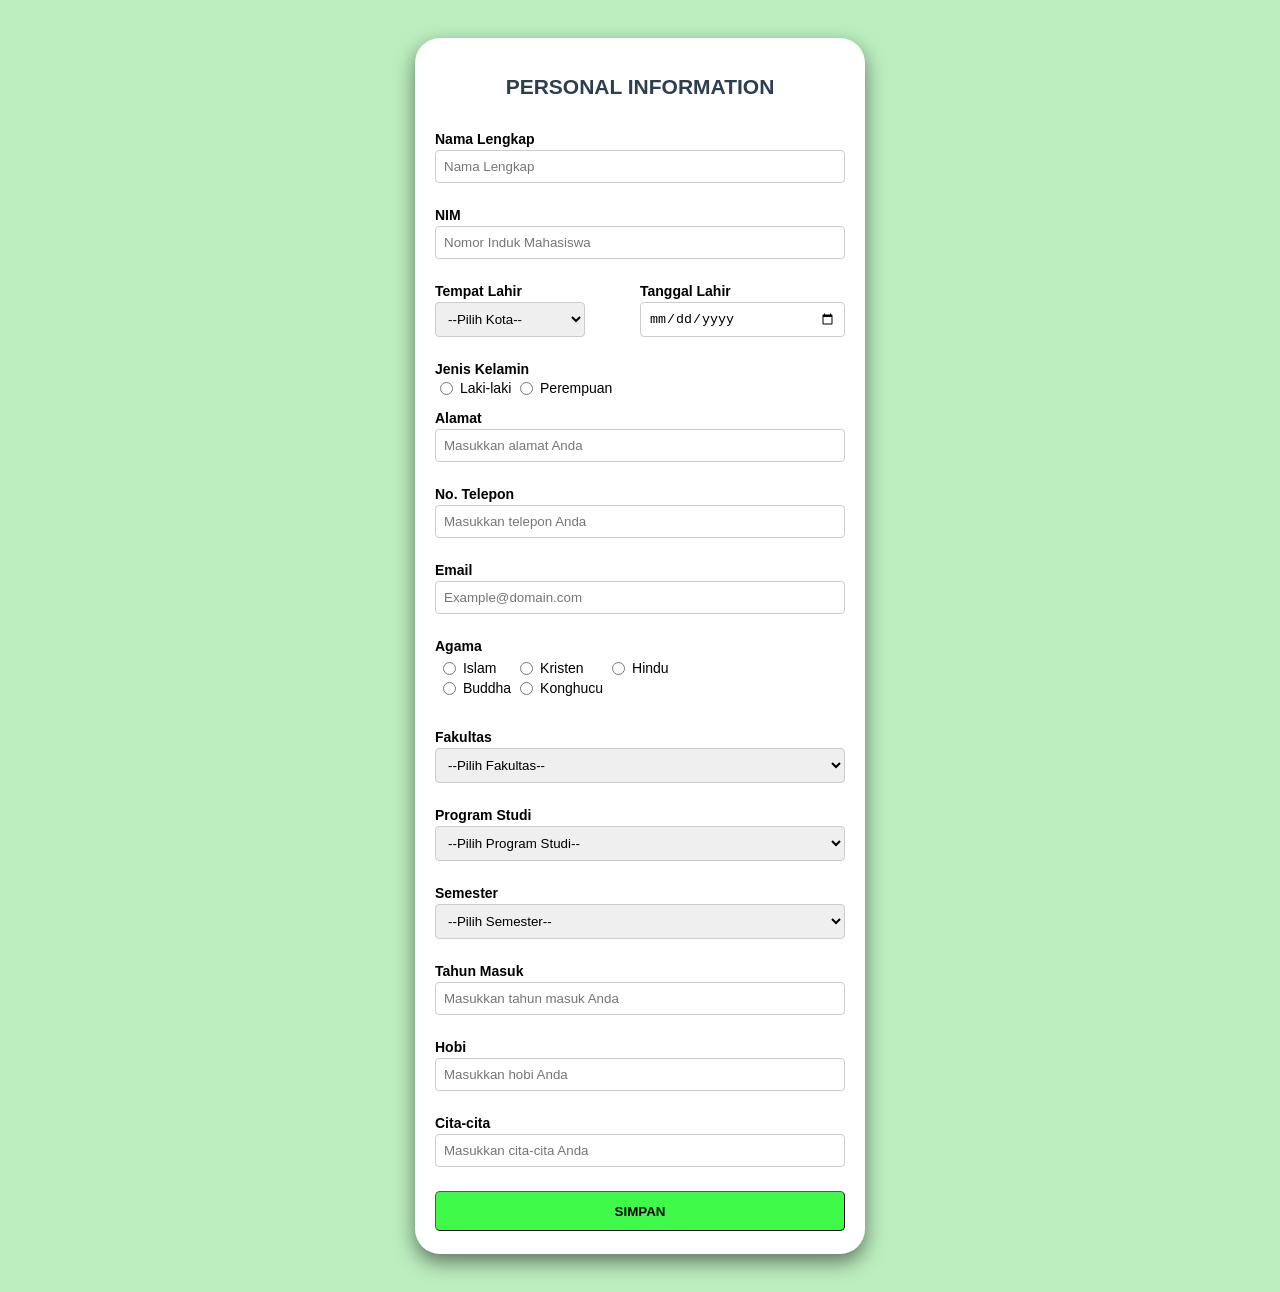
<file: index.html>
<!DOCTYPE html>
<html>
<head>
    <meta charset="UTF-8">
    <meta name="viewport" content="width=device-width, initial-scale=1.0, maximum-scale=1.0, user-scalable=no">
    <title>Personal Information</title>  
    <link rel="stylesheet" href="formcss.css">
    

</head> 
<body>
    <br>
    <div class="container2" align="center">
    <h2 align="center" >PERSONAL INFORMATION </h2>

<div class="inside">
        <p style="margin-bottom: 3px;">Nama Lengkap</p>
        <input type="text" id="nama" name="nama" size="30" maxlength="50" placeholder="Nama Lengkap" required></td>
    
    
        <p style="margin-bottom: 3px">NIM</p>
        <input type="text" id="NIM" name="NIM" size="30" maxlength="15" placeholder="Nomor Induk Mahasiswa" required></td>
    
        <div class="grid">
        <p style="margin-bottom: 3px">Tempat Lahir</p>
        <p style="margin-bottom: 3px">Tanggal Lahir</p>

        <select id="kota" name="kota" size="1" style="max-width: 150px; width:90%" required>
            <option value="" disabled selected>--Pilih Kota--</option>
            <option value="jakarta">Jakarta</option>
            <option value="surabaya">Surabaya</option>
            <option value="bandung">Bandung</option>
            <option value="sidoarjo">Sidoarjo</option>
        </select>
        <input type="date" id="tgl_lahir" name="tgl_lahir" style="max: width 180px" required>
        </div>
    
        <p style="margin-bottom: 3px">Jenis Kelamin</p>
        <input type="radio" id="male" name="gender" value="male">
        <label for="male">Laki-laki</label>
        <input type="radio" id="female" name="gender" value="female">
        <label for="female">Perempuan</label></p>
        
        <p>Alamat</p>
        <input type="text" id="alamat" name="alamat" size="30" maxlength="50" placeholder="Masukkan alamat Anda" required>
    
    
        <p>No. Telepon</p>
        <input type="tel" id="telepon" name="telepon" size="30" maxlength="50" placeholder="Masukkan telepon Anda" required>
    
    
        <p>Email</p>
        <input type="email" id="email" name="email" size="30" placeholder="Example@domain.com" required>
    
    
        <p>Agama</p>  
        <table border="0"   > 
            <tr>  
        <td><input type="radio" id="agama" name="agama" value="islam">
        <label for="islam">Islam</label></td>
        <td><input type="radio" id="agama" name="agama" value="kristen">
        <label for="christian">Kristen</label></td>
        <td><input type="radio" id="agama" name="agama" value="hindu">
        <label for="hindu">Hindu</label></td>
        </tr>
        <tr>
        <td><input type="radio" id="agama" name="agama" value="buddha">
        <label for="buddha">Buddha</label></td>
        <td><input type="radio" id="agama" name="agama" value="konghucu">
        <label for="konghucu">Konghucu</label></td>
        </tr>
        </table><br>

        <p>Fakultas</p>
        <select id="fakultas" name="fakultas" onchange="updateprodi()" size="1" required>
            <option value="" disabled selected>--Pilih Fakultas--</option>
            <option value="FH">Fakultas Hukum</option>
            <option value="FISIP">Fakultas Ilmu Sosial dan Politik</option>
            <option value="FEB">Fakultas Ekonomi dan Bisnis</option>
            <option value="FT">Fakultas Teknik</option>
            <option value="FTEIC">Fakultas Teknologi Elektro dan Informatika Cerdas</option>
            <option value="FPSI">Fakultas Psikologi</option>
            <option value="FIB">Fakultas Ilmu Budaya</option>
            <option value="FTT">Fakultas Teknologi terapan</option>
            <option value="FK">Fakultas Kedokteran</option>
        </select>
        <p>Program Studi</p>
        <select id="prodi" name="prodi" size="1"  required>
            <option value="" disabled selected>--Pilih Program Studi--</option>
            <option value="TI">Teknik Informatika</option>
            <option value="TM">Teknik Mesin</option>
            <option value="sistekin">Sistem dan Teknologi Informasi</option>
            <option value="aero">Aeronautika</option>
            <option value="TE">Teknik Elektro</option>
            
        </select> 
        <p>Semester</p>
        <select id="semester" name="semester" size="1" onchange="if(this.value=='kustom'){let hasil = prompt('Masukkan Semester Anda:'); if(hasil){ const opt = document.createElement('option'); opt.value = hasil; opt.text = hasil; this.add(opt); this.value = hasil;} else{this.value='  ';}}" required>
            <option value="" disabled selected>--Pilih Semester--</option>
            <option value="1">1</option>
            <option value="2">2</option>
            <option value="3">3</option>
            <option value="4">4</option>
            <option value="5">5</option>
            <option value="6">6</option>
            <option value="7">7</option>
            <option value="8">8</option>
            <option value="kustom">lainnya</option>
        </select>
        <p>Tahun Masuk</p>
        <input type="text" id="tahun_masuk" name="tahun_masuk" size="30" maxlength="50" placeholder="Masukkan tahun masuk Anda" required>
        <p>Hobi</p>
        <input type="text" id="hobi" name="hobi" size="30" maxlength="50" placeholder="Masukkan hobi Anda" required>
        <p>Cita-cita</p>
        <input type="text" id="cita_cita" name="cita_cita" size="30" maxlength="50" placeholder="Masukkan cita-cita Anda" required>

        <p><button type="submit" class="submit-button"><strong> SIMPAN</strong></button></p>
        
    </div>
</div>
<br>
<script src="form.js"></script>
</body>
</html>
</file>
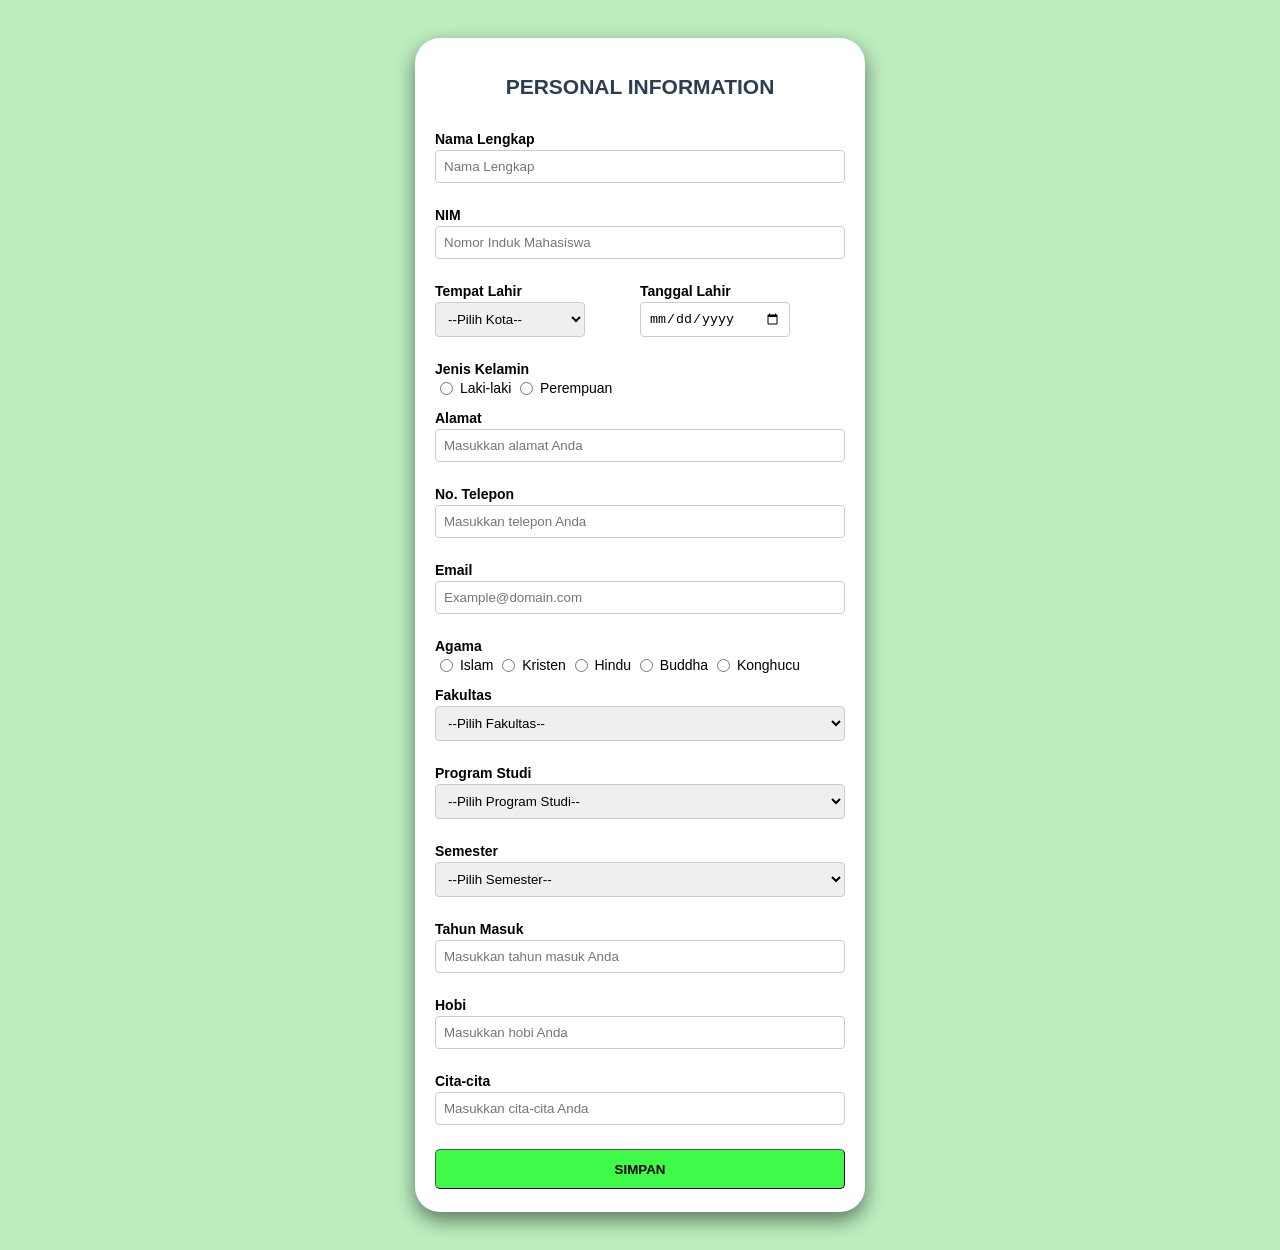
<file: form personal.html>
<!DOCTYPE html>
<html>
<head>
    <meta charset="UTF-8">
    <meta name="viewport" content="width=device-width, initial-scale=1.0, maximum-scale=1.0, user-scalable=no">
    <title>Personal Information</title>  
    <link rel="stylesheet" href="formcss.css">
    

</head> 
<body>
    <br>
    <div class="container2" align="center">
    <h2 align="center" >PERSONAL INFORMATION </h2>

<div class="inside">
        <p style="margin-bottom: 3px;">Nama Lengkap</p>
        <input type="text" id="nama" name="nama" size="30" maxlength="50" placeholder="Nama Lengkap" required></td>
    
    
        <p style="margin-bottom: 3px">NIM</p>
        <input type="text" id="NIM" name="NIM" size="30" maxlength="15" placeholder="Nomor Induk Mahasiswa" required></td>
    
        <div class="grid">
        <p style="margin-bottom: 3px">Tempat Lahir</p>
        <p style="margin-bottom: 3px">Tanggal Lahir</p>

        <select id="kota" name="kota" size="1" style="width: 150px" required>
            <option value="" disabled selected>--Pilih Kota--</option>
            <option value="jakarta">Jakarta</option>
            <option value="surabaya">Surabaya</option>
            <option value="bandung">Bandung</option>
            <option value="sidoarjo">Sidoarjo</option>
        </select>
        <input type="date" id="tgl_lahir" name="tgl_lahir" style="width:150px" required>
        </div>
    
        <p style="margin-bottom: 3px">Jenis Kelamin</p>
        <input type="radio" id="male" name="gender" value="male">
        <label for="male">Laki-laki</label>
        <input type="radio" id="female" name="gender" value="female">
        <label for="female">Perempuan</label></p>
        
        <p>Alamat</p>
        <input type="text" id="alamat" name="alamat" size="30" maxlength="50" placeholder="Masukkan alamat Anda" required>
    
    
        <p>No. Telepon</p>
        <input type="tel" id="telepon" name="telepon" size="30" maxlength="50" placeholder="Masukkan telepon Anda" required>
    
    
        <p>Email</p>
        <input type="email" id="email" name="email" size="30" placeholder="Example@domain.com" required>
    
    
        <p>Agama</p>     
        <input type="radio" id="agama" name="agama" value="islam">
        <label for="islam">Islam</label>
        <input type="radio" id="agama" name="agama" value="kristen">
        <label for="christian">Kristen</label>
        <input type="radio" id="agama" name="agama" value="hindu">
        <label for="hindu">Hindu</label>
        <input type="radio" id="agama" name="agama" value="buddha">
        <label for="buddha">Buddha</label>
        <input type="radio" id="agama" name="agama" value="konghucu">
        <label for="konghucu">Konghucu</label><br>

        <p>Fakultas</p>
        <select id="fakultas" name="fakultas" onchange="updateprodi()" size="1" style="width: 410px;" required>
            <option value="" disabled selected>--Pilih Fakultas--</option>
            <option value="FH">Fakultas Hukum</option>
            <option value="FISIP">Fakultas Ilmu Sosial dan Politik</option>
            <option value="FEB">Fakultas Ekonomi dan Bisnis</option>
            <option value="FT">Fakultas Teknik</option>
            <option value="FTEIC">Fakultas Teknologi Elektro dan Informatika Cerdas</option>
            <option value="FPSI">Fakultas Psikologi</option>
            <option value="FIB">Fakultas Ilmu Budaya</option>
            <option value="FTT">Fakultas Teknologi terapan</option>
            <option value="FK">Fakultas Kedokteran</option>
        </select>
        <p>Program Studi</p>
        <select id="prodi" name="prodi" size="1" style="width: 410px;" required>
            <option value="" disabled selected>--Pilih Program Studi--</option>
            
        </select> 
        <p>Semester</p>
        <td><select id="semester" name="semester" size="1" style="width: 410px;" required>
            <option value="" disabled selected>--Pilih Semester--</option>
            <option value="1">1</option>
            <option value="2">2</option>
            <option value="3">3</option>
            <option value="4">4</option>
            <option value="5">5</option>
            <option value="6">6</option>
            <option value="7">7</option>
            <option value="8">8</option>
        </select>
        <p>Tahun Masuk</p>
        <input type="text" id="tahun_masuk" name="tahun_masuk" size="30" maxlength="50" placeholder="Masukkan tahun masuk Anda" required>
        <p>Hobi</p>
        <input type="text" id="hobi" name="hobi" size="30" maxlength="50" placeholder="Masukkan hobi Anda" required>
        <p>Cita-cita</p>
        <input type="text" id="cita_cita" name="cita_cita" size="30" maxlength="50" placeholder="Masukkan cita-cita Anda" required>
        <div class="btn-con"> 
        <p><button type="submit" class="submit-button"><strong> SIMPAN</strong></button></p>
        </div>
    </div>
</div>
<br>
<script src="form.js"></script>
</body>
</html>
</file>
<file: formcss.css>
body {
  font-family:'Segoe UI', Tahoma, Geneva, Verdana, sans-serif;
      background: #bceebf;
      color: #ffffff;
      margin: 0;
      padding: 20px;
      display: flex;
      flex-direction: column;
      box-sizing: border-box;
      min-height: 1030px;
      overflow-y: auto;
    }
.container {
      width: 100%;
      max-width: 850px;
      background: #3c04d6;
      border-radius: 25px 25px 1px 1px;
      padding: 15px;
      border: 1px solid var(--border);
      border-bottom: none;
      font-size:20px;
      color: #000000;
      box-sizing: border-box;
      box-shadow: 0 8px 20px rgba(0,0,0,0.5);
      display: flex;
      flex-direction: column;
      height: 30;
      max-height: 800px;
    }
    .container2 {
      width: 100%;
      max-width: 450px;
      background: #ffffff;
      border-radius: 25px 25px 25px 25px;
      align-self: center;
      padding: 20px;
      border: 1px solid var(--border);
      border-bottom: none;
      font-size:14px;
      color: #000000;
      box-sizing: border-box;
      box-shadow: 0 8px 20px rgba(0,0,0,0.5);
      display: flex;
      flex-direction: column;
      height: 300;
      max-height: 2000px;
    }
        .grid {
      display: grid;
      grid-template-columns: 1fr 1fr;
      margin-bottom: 12px;
    }
        .grid2 {
      display: grid;
      grid-template-columns: 1fr;
      gap: 12px;
      margin-bottom: 2px;
        }
      h2{
          color: #2c3e50;
        }
    .inside{
      text-align: left;
    }
    p{
      margin-bottom: 3px;
      font-weight: bold;
    }
    input[type="text"], input[type="date"],  input[type="email"], input[type="tel"], input[type="number"], select {
      width: 100%;
      max-width: 410px;
      padding: 8px;
      margin-bottom: 10px;
      border: 1px solid #ccc;
      border-radius: 4px;  
      box-sizing: border-box;
    }
    .submit-button{
      width: 100%;
      padding: 10px;
      max-width: 550%;
      height: 40px;
      border-width: 1px;
      border-radius: 5px;
      background: #40fa4a;
      cursor:pointer;
    }
    .submit-button:hover{
      background: #0bf117;
    }
    input[type="radio"]{
      vertical-align: middle;
      margin-top:-2px;
    }
</file>
